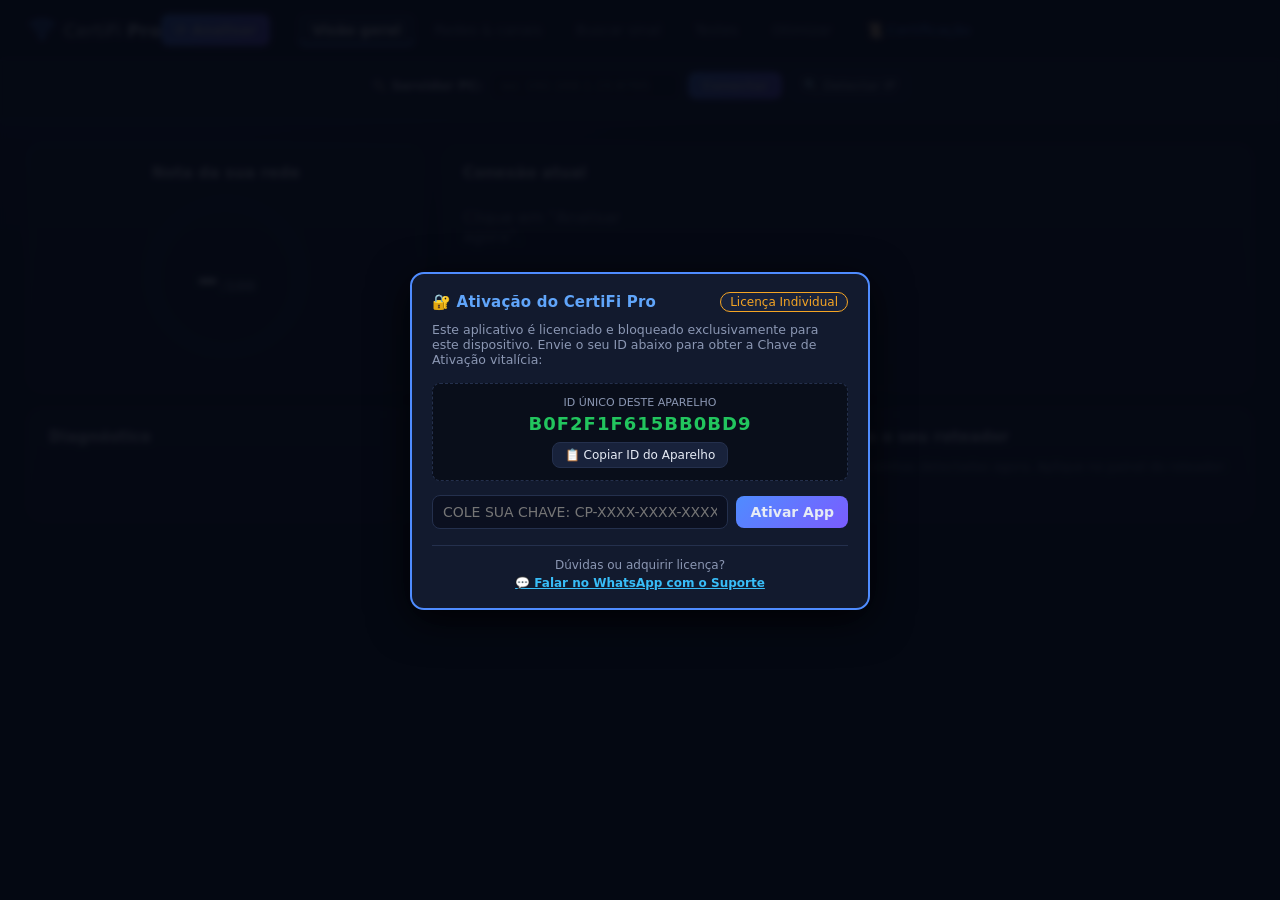
<file: static/index.html>
<!doctype html>
<html lang="pt-BR">
<head>
<meta charset="utf-8">
<meta name="viewport" content="width=device-width, initial-scale=1.0, maximum-scale=1.0, user-scalable=no, viewport-fit=cover">
<title>CertiFi Pro - Certificação e Otimização Wi-Fi</title>
<link rel="stylesheet" href="style.css">
<link rel="manifest" href="manifest.json">
<meta name="theme-color" content="#4f8cff">
<meta name="mobile-web-app-capable" content="yes">
<meta name="apple-mobile-web-app-capable" content="yes">
<meta name="apple-mobile-web-app-status-bar-style" content="black-translucent">
<link rel="apple-touch-icon" href="icon-192.svg">
<script>
  window.API_TOKEN = "__TOKEN__";
  if ('serviceWorker' in navigator) {
    window.addEventListener('load', () => {
      navigator.serviceWorker.register('sw.js').catch(err => console.log('SW error:', err));
    });
  }
</script>
</head>
<body>
<header>
  <div class="header-top">
    <div class="brand">
      <svg viewBox="0 0 24 24" width="28" height="28"><path fill="currentColor" d="M12 21l3.6-4.8a6 6 0 0 0-7.2 0L12 21zm0-18C7.95 3 4.21 4.34 1.2 6.6L3 9a15 15 0 0 1 18 0l1.8-2.4C19.79 4.34 16.05 3 12 3zm0 6c-2.7 0-5.19.89-7.2 2.4L6.6 13.8a9 9 0 0 1 10.8 0l1.8-2.4C17.19 9.89 14.7 9 12 9z"/></svg>
      <span>CertiFi <b>Pro</b></span>
    </div>
    <div class="header-actions">
      <button id="btnScan" class="primary scan-btn-header">⟳ Analisar</button>
      <button id="btnToggleMenu" class="menu-toggle" aria-label="Menu de navegação">☰</button>
    </div>
  </div>
  <nav id="mainNav">
    <button data-tab="overview" class="active">Visão geral</button>
    <button data-tab="channels">Redes &amp; canais</button>
    <button data-tab="signal">Buscar sinal</button>
    <button data-tab="tests">Testes</button>
    <button data-tab="optimize">Otimizar</button>
    <button data-tab="certify" class="cert-btn">📜 Certificação</button>
  </nav>
</header>

<div id="serverConfigBar" style="background: rgba(18,26,46,0.95); padding: 10px 16px; border-bottom: 1px solid var(--line); display: flex; align-items: center; justify-content: center; gap: 8px; font-size: 13px; flex-wrap: wrap;">
  <span>🔌 <b>Servidor PC:</b></span>
  <input type="text" id="serverIpInput" placeholder="ex: 192.168.1.15:8765" style="max-width: 190px; padding: 6px 10px; font-size: 13px;" />
  <button id="btnSaveServerIp" style="padding: 6px 14px; font-size: 13px;" class="primary">Conectar</button>
  <button id="btnAutoDetect" style="padding: 6px 12px; font-size: 13px; background: var(--panel2);">🔍 Detectar IP</button>
  <span id="serverStatus" style="font-size: 12px; color: var(--muted); width: 100%; text-align: center; margin-top: 2px;"></span>
</div>

<main>
  <div id="error" class="banner bad hidden"></div>

  <!-- VISÃO GERAL -->
  <section id="tab-overview" class="tab active">
    <div class="grid g3">
      <div class="card center">
        <h3>Nota da sua rede</h3>
        <div class="ring" id="scoreRing"><svg viewBox="0 0 120 120"><circle cx="60" cy="60" r="52" class="bg"/><circle cx="60" cy="60" r="52" class="fg" id="scoreArc"/></svg><div class="ring-val"><span id="scoreVal">–</span><small>/100</small></div></div>
        <div id="scoreParts" class="parts"></div>
      </div>
      <div class="card span2">
        <h3>Conexão atual</h3>
        <div id="connInfo" class="kv"><p class="muted">Clique em "Analisar agora".</p></div>
      </div>
    </div>
    <div class="grid g2">
      <div class="card">
        <h3>Diagnóstico</h3>
        <ul id="diagList" class="diag"></ul>
      </div>
      <div class="card">
        <h3>Configuração ideal para o seu roteador</h3>
        <p class="muted small">Calculada com base nas redes vizinhas detectadas agora. Aplique no painel do roteador:
          <a id="routerLink" href="#" target="_blank" rel="noopener">abrir painel</a></p>
        <div id="routerCfg"></div>
      </div>
    </div>
  </section>

  <!-- REDES & CANAIS -->
  <section id="tab-channels" class="tab">
    <div class="card">
      <div class="row between">
        <h3>Mapa de espectro</h3>
        <div class="seg" id="bandSel">
          <button data-band="2.4" class="active">2,4 GHz</button>
          <button data-band="5">5 GHz</button>
          <button data-band="6">6 GHz</button>
        </div>
      </div>
      <canvas id="specCanvas" height="300"></canvas>
      <p class="muted small">Cada curva é uma rede. Sua rede aparece em <b class="c-mine">verde</b>. Quanto mais alta a curva, mais forte o sinal.</p>
    </div>
    <div class="card">
      <h3>Qualidade de cada canal <span class="muted small">(100 = livre)</span></h3>
      <canvas id="chanCanvas" height="180"></canvas>
      <div id="chanRec" class="rec"></div>
    </div>
    <div class="card">
      <h3>Redes encontradas <span id="apCount" class="pill"></span></h3>
      <div class="table-wrap"><table id="apTable"><thead><tr>
        <th data-k="ssid">Rede</th><th data-k="rssi">Sinal</th><th data-k="band">Banda</th><th data-k="channel">Canal</th>
        <th data-k="width">Largura</th><th data-k="standard">Padrão</th><th data-k="security">Segurança</th><th data-k="bssid">BSSID</th>
      </tr></thead><tbody></tbody></table></div>
    </div>
  </section>

  <!-- BUSCAR SINAL -->
  <section id="tab-signal" class="tab">
    <!-- 1. Linha do Sinal ao Vivo e Histórico Horizontal (Lado a Lado ou Tela Inteira) -->
    <div class="grid g3">
      <div class="card center">
        <h3>Sinal ao vivo</h3>
        <div class="big" id="liveDbm">–</div>
        <div id="liveLabel" class="muted">dBm</div>
        <div class="meter"><div id="liveBar"></div></div>
        <div id="liveExtra" class="muted small"></div>
        <div class="row gap" style="justify-content:center;margin-top:12px">
          <button id="btnLive" class="primary">▶ Iniciar</button>
          <label class="chk"><input type="checkbox" id="chkSound"> Som (bipe guia)</label>
        </div>
      </div>
      <div class="card span2">
        <div class="row between">
          <h3>Histórico em tempo real (últimos 2 min)</h3>
          <span class="muted small" style="font-size:11px">Oscilação horizontal ⇆</span>
        </div>
        <div id="liveSvgWrap" style="width:100%;height:180px;background:#0c1222;border:1px solid var(--line);border-radius:10px;overflow:hidden;position:relative;">
          <svg id="liveSvg" width="100%" height="100%" viewBox="0 0 600 180" preserveAspectRatio="none" style="display:block;">
            <defs>
              <linearGradient id="liveGrad" x1="0%" y1="0%" x2="0%" y2="100%">
                <stop offset="0%" stop-color="#4f8cff" stop-opacity="0.38"/>
                <stop offset="100%" stop-color="#4f8cff" stop-opacity="0.0"/>
              </linearGradient>
            </defs>
            <!-- Zonas de qualidade -->
            <rect x="44" y="14" width="540" height="40" fill="rgba(34,197,94,0.08)"/>
            <rect x="44" y="54" width="540" height="40" fill="rgba(245,165,36,0.08)"/>
            <rect x="44" y="94" width="540" height="60" fill="rgba(239,68,68,0.08)"/>
            
            <!-- Linhas de grade dBm -->
            <g stroke="rgba(36,48,77,0.5)" stroke-width="1">
              <line x1="44" y1="20" x2="584" y2="20" />
              <line x1="44" y1="52" x2="584" y2="52" />
              <line x1="44" y1="84" x2="584" y2="84" />
              <line x1="44" y1="116" x2="584" y2="116" />
              <line x1="44" y1="148" x2="584" y2="148" />
            </g>

            <!-- Textos dBm -->
            <g font-size="11" fill="#8b97b3" font-family="Segoe UI, system-ui, sans-serif">
              <text x="8" y="24">-30</text>
              <text x="8" y="56">-45</text>
              <text x="8" y="88">-60</text>
              <text x="8" y="120">-75</text>
              <text x="8" y="152">-90</text>
            </g>

            <!-- Rótulos de tempo -->
            <g font-size="10" fill="#64748b" text-anchor="middle" font-family="Segoe UI, system-ui, sans-serif">
              <text x="44" y="172">-2 min</text>
              <text x="314" y="172">-1 min</text>
              <text x="570" y="172">Agora</text>
            </g>

            <!-- Curva preenchida e linha do sinal -->
            <polygon id="svgFillArea" points="" fill="url(#liveGrad)"/>
            <polyline id="svgSignalLine" points="" fill="none" stroke="#4f8cff" stroke-width="2.5" stroke-linecap="round" stroke-linejoin="round"/>
            <circle id="svgCurrentDot" cx="-20" cy="-20" r="5.5" fill="#ffffff" stroke="#4f8cff" stroke-width="2.5"/>
            <text id="svgEmptyHint" x="314" y="94" fill="#8b97b3" font-size="13" text-anchor="middle">Iniciando medição em tempo real…</text>
          </svg>
        </div>
        <p class="muted small" style="margin-top:6px">O gráfico avança para a direita continuamente a cada segundo conforme você caminha pelo ambiente.</p>
      </div>
    </div>

    <!-- 2. Linha de Registro de Cômodos para o Laudo -->
    <div class="grid g2">
      <div class="card" style="border: 2px solid var(--accent); background: linear-gradient(180deg, #162444, #101932);">
        <div class="row between">
          <h3 style="color:#60a5fa;margin-bottom:6px">📍 Registrar Cômodo / Ponto para Laudo</h3>
          <span class="pill" style="color:#22c55e;border-color:rgba(34,197,94,0.4)">Auditado</span>
        </div>
        <p class="muted small" style="margin-top:0">Fique cerca de 5 s no cômodo e toque para salvar a medição atual:</p>
        <div class="row gap" style="margin-top:10px">
          <input id="roomName" placeholder="Ex.: Sala, Quarto Casal, Cozinha…" style="font-size:15px;padding:10px 14px">
          <button id="btnMark" class="primary" style="font-size:15px;padding:10px 18px;white-space:nowrap">📍 Gravar Local</button>
        </div>
        <div class="table-wrap mt">
          <table id="roomTable"><thead><tr><th>Local Gravado</th><th>Média Sinal</th><th>Qualidade</th><th>Ação</th></tr></thead><tbody></tbody></table>
        </div>
        <div class="row gap mt" style="justify-content:flex-end">
          <button onclick="gotoTab('certify')" class="cert-btn" style="padding:6px 14px;font-size:13px">Ir para emissão do Certificado →</button>
        </div>
      </div>
      <div class="card">
        <h3>Guia de níveis de sinal</h3>
        <table class="levels">
          <tr><td><span class="dot ok"></span> −30 a −50 dBm</td><td>Excelente — máximo desempenho</td></tr>
          <tr><td><span class="dot ok"></span> −50 a −60 dBm</td><td>Muito bom — 4K, jogos, chamadas</td></tr>
          <tr><td><span class="dot warn"></span> −60 a −67 dBm</td><td>Bom — mínimo para voz/vídeo confiável</td></tr>
          <tr><td><span class="dot warn"></span> −67 a −70 dBm</td><td>Razoável — navegação e e-mail</td></tr>
          <tr><td><span class="dot bad"></span> −70 a −80 dBm</td><td>Fraco — lento, instável</td></tr>
          <tr><td><span class="dot bad"></span> abaixo de −80</td><td>Péssimo — quedas constantes</td></tr>
        </table>
        <p class="muted small">Dica: se vários cômodos ficarem abaixo de −67 dBm, instale um repetidor ou sistema Mesh.</p>
      </div>
    </div>
  </section>

  <!-- TESTES -->
  <section id="tab-tests" class="tab">
    <div class="grid g3">
      <div class="card">
        <h3>Latência e perda</h3>
        <p class="muted small">Ping de 20 pacotes para o roteador e para a internet. Separa problema de Wi-Fi de problema da operadora.</p>
        <button class="primary" id="btnPing">Testar latência</button>
        <div id="pingRes" class="mt"></div>
      </div>
      <div class="card">
        <h3>Velocidade da internet</h3>
        <p class="muted small">Download e upload via Cloudflare (~15 s).</p>
        <button class="primary" id="btnSpeed">Testar velocidade</button>
        <div id="speedRes" class="mt"></div>
      </div>
      <div class="card">
        <h3>DNS mais rápido</h3>
        <p class="muted small">Mede o tempo de resposta de vários servidores DNS para sites populares no Brasil.</p>
        <button class="primary" id="btnDns">Comparar DNS</button>
        <div id="dnsRes" class="mt"></div>
      </div>
    </div>
  </section>

  <!-- OTIMIZAR -->
  <section id="tab-optimize" class="tab">
    <div class="card">
      <h3>Correções rápidas</h3>
      <div class="actions">
        <button data-act="flushdns"><b>Limpar cache DNS</b><small>Resolve sites que não abrem</small></button>
        <button data-act="reconnect"><b>Reconectar Wi-Fi</b><small>Força reassociação ao melhor ponto</small></button>
        <button data-act="power_max"><b>Wi-Fi em desempenho máximo</b><small>Desativa economia de energia do adaptador</small></button>
        <button data-act="renew" data-admin><b>Renovar IP</b><small>Pede novo endereço ao roteador 🛡</small></button>
        <button data-act="dns_auto" data-admin><b>DNS automático</b><small>Volta ao DNS do roteador 🛡</small></button>
        <button data-act="reset_stack" data-admin data-confirm="Isso redefine o Winsock e a pilha TCP/IP e exige reiniciar o PC. Continuar?"><b>Redefinir pilha de rede</b><small>Último recurso para falhas graves 🛡</small></button>
      </div>
      <p class="muted small">🛡 = pede permissão de administrador (janela do Windows).</p>
      <pre id="actOut" class="out hidden"></pre>
    </div>
    <div class="card">
      <div class="row between"><h3>Configurações avançadas do adaptador</h3><button id="btnProps">Carregar</button></div>
      <p class="muted small">Opções do driver da sua placa Wi-Fi. Recomendações em <b class="c-mine">verde</b>. Alterar reinicia o adaptador por alguns segundos. 🛡</p>
      <div id="netInfo" class="kv small"></div>
      <div class="table-wrap"><table id="propTable"><thead><tr><th>Propriedade</th><th>Valor atual</th><th>Recomendado</th><th>Alterar</th></tr></thead><tbody></tbody></table></div>
    </div>
  </section>

  <!-- CERTIFICAÇÃO -->
  <section id="tab-certify" class="tab">
    <div class="grid g2">
      <div class="card">
        <h3>Dados do Cliente / Instalação</h3>
        <div class="grid g2 gap mt">
          <input id="certClientName" placeholder="Nome do Cliente ou Empresa">
          <input id="certAddress" placeholder="Endereço / Local">
          <input id="certTechnician" placeholder="Nome do Técnico Certificador">
          <input id="certContracted" placeholder="Plano Contratado (ex.: 500 Mega Fibra)">
        </div>
        <h4 class="mt" style="color:var(--accent);font-size:14px">Perfil de SLA / Norma de Aceitação</h4>
        <select id="certSlaProfile" style="width:100%">
          <option value="residencial_padrao">Residencial Padrão (Sinal ≥ -67 dBm, Latência ≤ 45ms)</option>
          <option value="residencial_premium">Residencial Premium / Home Office (Sinal ≥ -60 dBm, Latência ≤ 20ms, 0% perda)</option>
          <option value="corporativo">Corporativo / Comercial (Sinal ≥ -65 dBm, Latência ≤ 15ms, 0% perda)</option>
        </select>
        <button id="btnGenerateCert" class="primary mt" style="width:100%">📜 Emitir Certificado de Conformidade Wi-Fi</button>
      </div>

      <div class="card">
        <h3>Pontos Auditados para Certificação</h3>
        <p class="muted small">Grave os cômodos medidos diretamente aqui ou na aba "Buscar sinal":</p>
        <div class="row gap mt" style="margin-bottom:12px">
          <input id="certRoomName" placeholder="Ex.: Sala, Quarto, Varanda…">
          <button id="btnCertMarkPoint" class="primary" style="white-space:nowrap">📍 Gravar Este Local</button>
        </div>
        <div id="certPointsSummary" class="table-wrap mt"></div>
        <div class="row gap mt" style="justify-content:space-between">
          <button onclick="gotoTab('signal')">📡 Ver medidor de sinal ao vivo →</button>
          <button id="btnClearRooms" style="color:var(--bad)">Limpar todos</button>
        </div>
      </div>
    </div>

    <!-- Área de Visualização do Certificado Impresso / PDF -->
    <div id="certPrintArea" class="card hidden" style="background:#fff;color:#1e293b;border:2px solid #cbd5e1;padding:30px;border-radius:12px;margin-top:20px;">
      <div style="display:flex;justify-content:space-between;align-items:center;border-bottom:2px solid #0f172a;padding-bottom:15px">
        <div>
          <h2 style="margin:0;color:#0f172a;font-size:24px">CERTIFICADO DE CONFORMIDADE DE REDE WI-FI</h2>
          <span style="font-size:13px;color:#64748b">Laudo Técnico de Qualidade e Cobertura Sem Fio</span>
        </div>
        <div style="text-align:right">
          <b id="certCode" style="font-size:14px;color:#2563eb;display:block"></b>
          <small id="certDate" style="color:#64748b"></small>
        </div>
      </div>

      <div style="display:grid;grid-template-columns:1fr 1fr;gap:15px;margin:20px 0;background:#f8fafc;padding:15px;border-radius:8px;font-size:13px">
        <div>
          <p style="margin:4px 0"><b>Cliente:</b> <span id="printClient"></span></p>
          <p style="margin:4px 0"><b>Endereço:</b> <span id="printAddress"></span></p>
          <p style="margin:4px 0"><b>SSID Auditado:</b> <span id="printSsid"></span></p>
        </div>
        <div>
          <p style="margin:4px 0"><b>Técnico Certificador:</b> <span id="printTech"></span></p>
          <p style="margin:4px 0"><b>Perfil de SLA:</b> <span id="printSla"></span></p>
          <p style="margin:4px 0"><b>Velocidade Contratada:</b> <span id="printSpeed"></span></p>
        </div>
      </div>

      <div style="display:flex;align-items:center;justify-content:space-between;padding:15px;border-radius:8px;margin-bottom:20px" id="certBadgeBox">
        <div>
          <h3 style="margin:0;font-size:20px" id="printStatusTitle"></h3>
          <p style="margin:4px 0 0;font-size:13px" id="printStatusSub"></p>
        </div>
        <div style="font-size:28px;font-weight:bold" id="printScore"></div>
      </div>

      <h4 style="margin:15px 0 10px;color:#0f172a">Medições por Cômodo / Ponto do Ambiente</h4>
      <table style="width:100%;border-collapse:collapse;font-size:13px;margin-bottom:20px" id="printPointsTable">
        <thead>
          <tr style="background:#e2e8f0;color:#334155;text-align:left">
            <th style="padding:8px">Ponto / Cômodo</th>
            <th style="padding:8px">Sinal (dBm)</th>
            <th style="padding:8px">Banda</th>
            <th style="padding:8px">Status SLA</th>
            <th style="padding:8px">Observações / Não Conformidades</th>
          </tr>
        </thead>
        <tbody></tbody>
      </table>

      <div style="display:flex;justify-content:space-between;align-items:flex-end;margin-top:40px;border-top:1px dashed #94a3b8;padding-top:20px">
        <div style="font-size:11px;color:#64748b">
          <p style="margin:0">Documento gerado por Wi-Fi Otimizador Pro.</p>
          <p style="margin:2px 0 0">Assinatura digital e validação de conformidade técnica.</p>
        </div>
        <div style="text-align:center;width:200px">
          <div style="border-bottom:1px solid #0f172a;margin-bottom:4px"></div>
          <span style="font-size:12px;color:#334155">Assinatura do Técnico</span>
        </div>
      </div>

      <button id="btnPrintCert" class="primary mt" style="width:100%;margin-top:20px">🖨️ Imprimir / Salvar como PDF</button>
    </div>
  </section>
</main>

<!-- MODAL DE ATIVAÇÃO / LICENÇA OFFLINE -->
<div id="licenseModal" class="loading hidden" style="background: rgba(5,8,18,0.92); z-index: 9999; padding: 20px;">
  <div class="card" style="max-width: 460px; width: 100%; border: 2px solid var(--accent); box-shadow: 0 10px 40px rgba(0,0,0,0.8); background: #121a2e;">
    <div class="row between">
      <h3 style="color:#60a5fa; margin: 0;">🔐 Ativação do CertiFi Pro</h3>
      <span class="pill" style="color:var(--warn); border-color:var(--warn);">Licença Individual</span>
    </div>
    <p class="muted small" style="margin: 10px 0 16px;">
      Este aplicativo é licenciado e bloqueado exclusivamente para este dispositivo. Envie o seu ID abaixo para obter a Chave de Ativação vitalícia:
    </p>

    <div style="background: #090e1a; padding: 12px; border-radius: 8px; border: 1px dashed var(--line); margin-bottom: 14px; text-align: center;">
      <small class="muted" style="display:block; text-transform: uppercase; font-size: 11px;">ID Único deste Aparelho</small>
      <b id="displayDeviceId" style="font-size: 18px; color: #22c55e; letter-spacing: 1px; display: block; margin-top: 4px; word-break: break-all;">CARREGANDO...</b>
      <button id="btnCopyDevId" class="mt" style="font-size: 12px; padding: 5px 12px; margin-top: 8px;">📋 Copiar ID do Aparelho</button>
    </div>

    <div class="row gap mt">
      <input id="inputLicenseKey" placeholder="Cole sua Chave: CP-XXXX-XXXX-XXXX" style="font-size: 14px; text-transform: uppercase;">
      <button id="btnActivateLicense" class="primary" style="white-space: nowrap;">Ativar App</button>
    </div>
    <div id="licenseError" style="color: #ef4444; font-size: 12px; margin-top: 8px; display: none; font-weight: bold; text-align: center;"></div>

    <div style="margin-top: 16px; border-top: 1px solid var(--line); padding-top: 12px; font-size: 12px; color: var(--muted); text-align: center;">
      <span>Dúvidas ou adquirir licença?</span><br>
      <a id="btnWhatsappSupport" href="#" target="_blank" style="color:#38bdf8; font-weight: bold; display: inline-block; margin-top: 4px;">💬 Falar no WhatsApp com o Suporte</a>
    </div>
  </div>
</div>

<div id="toast" class="toast hidden"></div>
<div id="loading" class="loading hidden"><div class="spinner"></div><span id="loadingText">Analisando…</span></div>

<script src="android.js"></script>
<script src="app.js"></script>
</body>
</html>
</file>
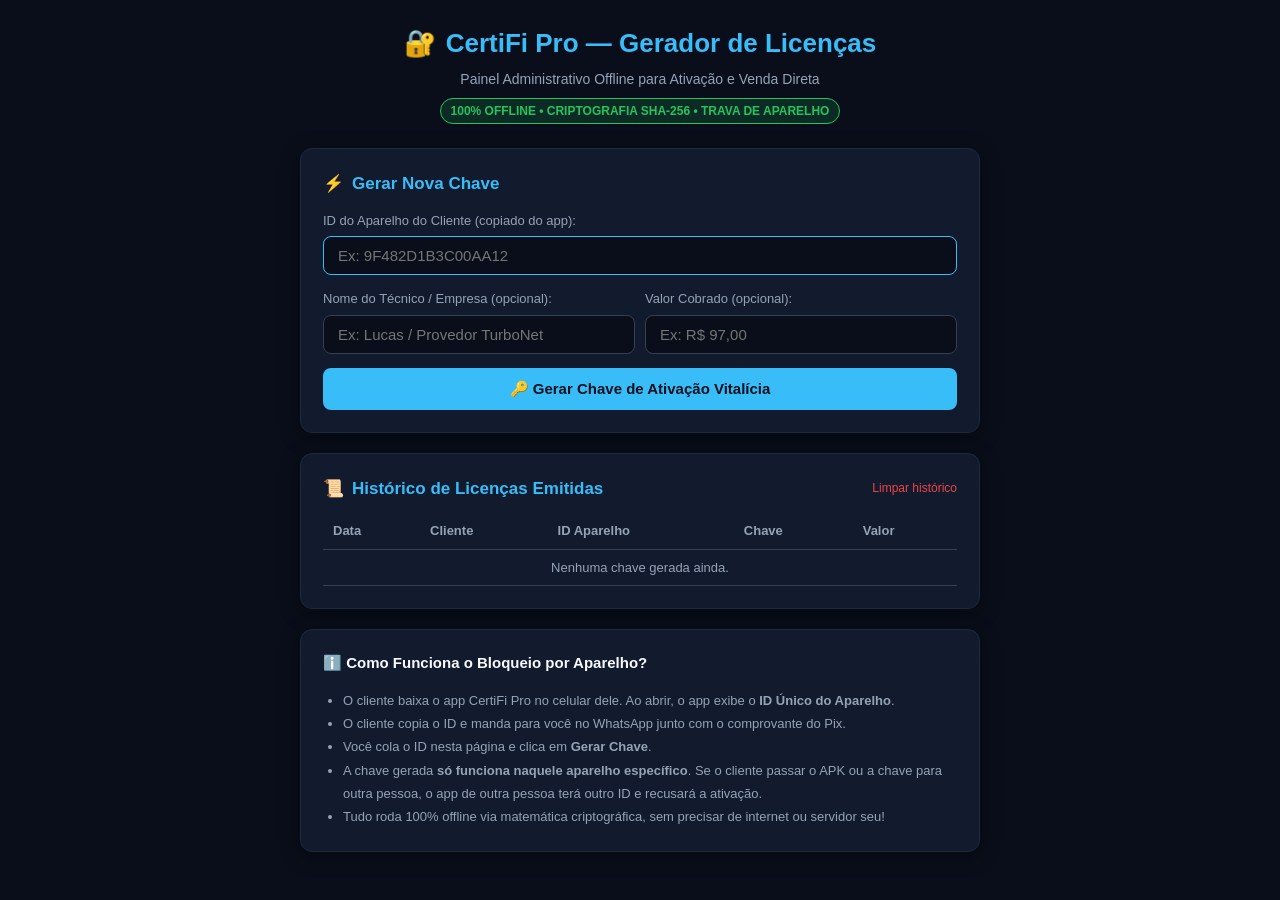
<file: license-generator.html>
<!DOCTYPE html>
<html lang="pt-BR">
<head>
  <meta charset="UTF-8">
  <meta name="viewport" content="width=device-width, initial-scale=1.0">
  <title>CertiFi Pro — Gerador de Licenças Offline</title>
  <style>
    :root {
      --bg: #090e1a;
      --card: #121a2e;
      --card-border: #1e293b;
      --accent: #38bdf8;
      --accent-hover: #0284c7;
      --success: #22c55e;
      --text: #f8fafc;
      --muted: #94a3b8;
      --line: #334155;
    }
    * { box-sizing: border-box; margin: 0; padding: 0; }
    body {
      font-family: -apple-system, BlinkMacSystemFont, "Segoe UI", Roboto, Helvetica, Arial, sans-serif;
      background: var(--bg);
      color: var(--text);
      padding: 24px 16px;
      line-height: 1.5;
    }
    .container {
      max-width: 680px;
      margin: 0 auto;
    }
    .header {
      text-align: center;
      margin-bottom: 24px;
    }
    .header h1 {
      font-size: 26px;
      color: var(--accent);
      display: flex;
      align-items: center;
      justify-content: center;
      gap: 10px;
    }
    .header p {
      color: var(--muted);
      font-size: 14px;
      margin-top: 6px;
    }
    .badge {
      display: inline-block;
      background: rgba(34,197,94,0.15);
      color: var(--success);
      border: 1px solid var(--success);
      padding: 3px 10px;
      border-radius: 999px;
      font-size: 12px;
      font-weight: bold;
      margin-top: 8px;
    }
    .card {
      background: var(--card);
      border: 1px solid var(--card-border);
      border-radius: 12px;
      padding: 22px;
      margin-bottom: 20px;
      box-shadow: 0 4px 20px rgba(0,0,0,0.4);
    }
    .card h2 {
      font-size: 17px;
      color: var(--accent);
      margin-bottom: 14px;
      display: flex;
      align-items: center;
      gap: 8px;
    }
    .form-group {
      margin-bottom: 14px;
    }
    label {
      display: block;
      font-size: 13px;
      color: var(--muted);
      margin-bottom: 6px;
      font-weight: 500;
    }
    input, textarea {
      width: 100%;
      background: #090e1a;
      border: 1px solid var(--line);
      border-radius: 8px;
      padding: 10px 14px;
      color: #fff;
      font-size: 15px;
      font-family: inherit;
      outline: none;
      transition: border-color 0.2s;
    }
    input:focus, textarea:focus {
      border-color: var(--accent);
    }
    .btn {
      background: var(--accent);
      color: #04101e;
      font-weight: bold;
      border: none;
      border-radius: 8px;
      padding: 12px 20px;
      font-size: 15px;
      cursor: pointer;
      width: 100%;
      display: flex;
      align-items: center;
      justify-content: center;
      gap: 8px;
      transition: all 0.2s;
    }
    .btn:hover {
      background: var(--accent-hover);
      color: #fff;
    }
    .btn-secondary {
      background: #1e293b;
      color: #cbd5e1;
      border: 1px solid var(--line);
      margin-top: 8px;
    }
    .btn-secondary:hover {
      background: #334155;
      color: #fff;
    }
    .key-box {
      background: #060a14;
      border: 2px dashed var(--success);
      border-radius: 10px;
      padding: 16px;
      text-align: center;
      margin: 16px 0;
    }
    .key-display {
      font-family: ui-monospace, SFMono-Regular, Menlo, Monaco, Consolas, monospace;
      font-size: 24px;
      font-weight: bold;
      color: var(--success);
      letter-spacing: 2px;
      word-break: break-all;
    }
    .row {
      display: flex;
      gap: 10px;
    }
    .table-wrap {
      overflow-x: auto;
      margin-top: 10px;
    }
    table {
      width: 100%;
      border-collapse: collapse;
      font-size: 13px;
    }
    th, td {
      padding: 8px 10px;
      text-align: left;
      border-bottom: 1px solid var(--line);
    }
    th {
      color: var(--muted);
      font-weight: 600;
    }
    .toast {
      position: fixed;
      bottom: 20px;
      right: 20px;
      background: var(--success);
      color: #052e16;
      font-weight: bold;
      padding: 12px 20px;
      border-radius: 8px;
      box-shadow: 0 6px 20px rgba(0,0,0,0.5);
      z-index: 99;
      display: none;
    }
  </style>
</head>
<body>

<div class="container">
  <div class="header">
    <h1><span>🔐</span> CertiFi Pro — Gerador de Licenças</h1>
    <p>Painel Administrativo Offline para Ativação e Venda Direta</p>
    <span class="badge">100% OFFLINE • CRIPTOGRAFIA SHA-256 • TRAVA DE APARELHO</span>
  </div>

  <div class="card">
    <h2><span>⚡</span> Gerar Nova Chave</h2>
    <div class="form-group">
      <label for="inputDevId">ID do Aparelho do Cliente (copiado do app):</label>
      <input id="inputDevId" placeholder="Ex: 9F482D1B3C00AA12" autocomplete="off" autofocus>
    </div>
    <div class="row">
      <div class="form-group" style="flex: 1;">
        <label for="inputClientName">Nome do Técnico / Empresa (opcional):</label>
        <input id="inputClientName" placeholder="Ex: Lucas / Provedor TurboNet">
      </div>
      <div class="form-group" style="flex: 1;">
        <label for="inputValue">Valor Cobrado (opcional):</label>
        <input id="inputValue" placeholder="Ex: R$ 97,00">
      </div>
    </div>

    <button id="btnGenerate" class="btn">🔑 Gerar Chave de Ativação Vitalícia</button>

    <div id="resultArea" style="display: none; margin-top: 16px;">
      <div class="key-box">
        <label style="color: var(--muted); margin-bottom: 4px;">CHAVE EXCLUSIVA DESTE APARELHO:</label>
        <div id="keyDisplay" class="key-display">CP-XXXX-XXXX-XXXX</div>
      </div>

      <button id="btnCopyKeyOnly" class="btn">📋 Copiar Apenas a Chave</button>

      <div class="form-group" style="margin-top: 16px;">
        <label for="msgPreview">Mensagem formatada pronta para enviar no WhatsApp:</label>
        <textarea id="msgPreview" rows="8" style="font-size: 13px;"></textarea>
      </div>

      <button id="btnCopyMessage" class="btn btn-secondary">💬 Copiar Mensagem Completa para WhatsApp</button>
    </div>
  </div>

  <!-- HISTÓRICO LOCAL -->
  <div class="card">
    <div style="display: flex; justify-content: space-between; align-items: center; margin-bottom: 12px;">
      <h2 style="margin: 0;"><span>📜</span> Histórico de Licenças Emitidas</h2>
      <button id="btnClearHistory" style="background: none; border: none; color: #ef4444; font-size: 12px; cursor: pointer;">Limpar histórico</button>
    </div>
    <div class="table-wrap">
      <table id="historyTable">
        <thead>
          <tr>
            <th>Data</th>
            <th>Cliente</th>
            <th>ID Aparelho</th>
            <th>Chave</th>
            <th>Valor</th>
          </tr>
        </thead>
        <tbody id="historyBody">
          <tr><td colspan="5" style="color: var(--muted); text-align: center;">Nenhuma chave gerada ainda.</td></tr>
        </tbody>
      </table>
    </div>
  </div>

  <!-- COMO FUNCIONA -->
  <div class="card" style="font-size: 13px; color: var(--muted);">
    <h2 style="font-size: 15px; color: var(--text);">ℹ️ Como Funciona o Bloqueio por Aparelho?</h2>
    <ul style="padding-left: 20px; line-height: 1.8;">
      <li>O cliente baixa o app CertiFi Pro no celular dele. Ao abrir, o app exibe o <b>ID Único do Aparelho</b>.</li>
      <li>O cliente copia o ID e manda para você no WhatsApp junto com o comprovante do Pix.</li>
      <li>Você cola o ID nesta página e clica em <b>Gerar Chave</b>.</li>
      <li>A chave gerada <b>só funciona naquele aparelho específico</b>. Se o cliente passar o APK ou a chave para outra pessoa, o app de outra pessoa terá outro ID e recusará a ativação.</li>
      <li>Tudo roda 100% offline via matemática criptográfica, sem precisar de internet ou servidor seu!</li>
    </ul>
  </div>
</div>

<div id="toast" class="toast">✔ Copiado com sucesso!</div>

<script>
"use strict";

const LICENSE_SALT = "CertiFi-Pro-2026-SecLock-MasterSalt#Offline!";

function sha256Sync(ascii) {
  function rightRotate(value, amount) { return (value >>> amount) | (value << (32 - amount)); }
  var words = [];
  var asciiBitLength = ascii.length * 8;
  for (var i = 0; i < ascii.length; i++) {
    words[i >> 2] |= (ascii.charCodeAt(i) & 0xff) << (24 - (i % 4) * 8);
  }
  words[asciiBitLength >> 5] |= 0x80 << (24 - (asciiBitLength % 32));
  words[(((asciiBitLength + 64) >> 9) << 4) + 15] = asciiBitLength;
  var hash = [0x6a09e667, 0xbb67ae85, 0x3c6ef372, 0xa54ff53a, 0x510e527f, 0x9b05688c, 0x1f83d9ab, 0x5be0cd19];
  var k = [
    0x428a2f98, 0x71374491, 0xb5c0fbcf, 0xe9b5dba5, 0x3956c25b, 0x59f111f1, 0x923f82a4, 0xab1c5ed5,
    0xd807aa98, 0x12835b01, 0x243185be, 0x550c7dc3, 0x72be5d74, 0x80deb1fe, 0x9bdc06a7, 0xc19bf174,
    0xe49b69c1, 0xefbe4786, 0x0fc19dc6, 0x240ca1cc, 0x2de92c6f, 0x4a7484aa, 0x5cb0a9dc, 0x76f988da,
    0x983e5152, 0xa831c66d, 0xb00327c8, 0xbf597fc7, 0xc6e00bf3, 0xd5a79147, 0x06ca6351, 0x14292967,
    0x27b70a85, 0x2e1b2138, 0x4d2c6dfc, 0x53380d13, 0x650a7354, 0x766a0abb, 0x81c2c92e, 0x92722c85,
    0xa2bfe8a1, 0xa81a664b, 0xc24b8b70, 0xc76c51a3, 0xd192e819, 0xd6990624, 0xf40e3585, 0x106aa070,
    0x19a4c116, 0x1e376c08, 0x2748774c, 0x34b0bcb5, 0x391c0cb3, 0x4ed8aa4a, 0x5b9cca4f, 0x682e6ff3,
    0x748f82ee, 0x78a5636f, 0x84c87814, 0x8cc70208, 0x90befffa, 0xa4506ceb, 0xbef9a3f7, 0xc67178f2
  ];
  for (var i = 0; i < words.length; i += 16) {
    var w = words.slice(i, i + 16);
    while (w.length < 16) w.push(0);
    var oldHash = hash.slice(0);
    for (var j = 0; j < 64; j++) {
      var w15 = w[j - 15], w2 = w[j - 2];
      var a = hash[0], e = hash[4];
      var s1 = rightRotate(e, 6) ^ rightRotate(e, 11) ^ rightRotate(e, 25);
      var ch = (e & hash[5]) ^ ((~e) & hash[6]);
      var temp1 = (hash[7] + s1 + ch + k[j] + (w[j] = (j < 16) ? (w[j] || 0) : (
        ((w[j - 16] || 0) +
        (rightRotate(w15, 7) ^ rightRotate(w15, 18) ^ (w15 >>> 3)) +
        (w[j - 7] || 0) +
        (rightRotate(w2, 17) ^ rightRotate(w2, 19) ^ (w2 >>> 10))) | 0
      ))) | 0;
      var s0 = rightRotate(a, 2) ^ rightRotate(a, 13) ^ rightRotate(a, 22);
      var maj = (a & hash[1]) ^ (a & hash[2]) ^ (hash[1] & hash[2]);
      var temp2 = (s0 + maj) | 0;
      hash = [(temp1 + temp2) | 0, hash[0], hash[1], hash[2], (hash[3] + temp1) | 0, hash[4], hash[5], hash[6]];
    }
    for (var j = 0; j < 8; j++) hash[j] = (hash[j] + oldHash[j]) | 0;
  }
  var result = '';
  for (var i = 0; i < 8; i++) {
    for (var j = 3; j >= 0; j--) {
      var b = (hash[i] >> (8 * j)) & 255;
      result += (b < 16 ? '0' : '') + b.toString(16);
    }
  }
  return result;
}

function computeLicenseKey(deviceId) {
  if (!deviceId) return "";
  const norm = String(deviceId).replace(/[^A-Za-z0-9]/g, "").toUpperCase();
  if (!norm) return "";
  const hash = sha256Sync(norm + ":" + LICENSE_SALT).toUpperCase();
  return "CP-" + hash.substring(0, 4) + "-" + hash.substring(4, 8) + "-" + hash.substring(8, 12);
}

function showToast(msg) {
  const t = document.getElementById("toast");
  t.textContent = msg;
  t.style.display = "block";
  setTimeout(() => { t.style.display = "none"; }, 2500);
}

function copyToClipboard(text) {
  if (navigator.clipboard && navigator.clipboard.writeText) {
    navigator.clipboard.writeText(text).then(() => showToast("✔ Copiado para a área de transferência!"));
  } else {
    const ta = document.createElement("textarea");
    ta.value = text;
    document.body.appendChild(ta);
    ta.select();
    document.execCommand("copy");
    document.body.removeChild(ta);
    showToast("✔ Copiado para a área de transferência!");
  }
}

// Histórico local
function loadHistory() {
  const list = JSON.parse(localStorage.getItem("certifi_gen_history") || "[]");
  const tbody = document.getElementById("historyBody");
  if (!list.length) {
    tbody.innerHTML = '<tr><td colspan="5" style="color: var(--muted); text-align: center;">Nenhuma chave gerada ainda.</td></tr>';
    return;
  }
  tbody.innerHTML = list.map(item => `
    <tr>
      <td>${item.date}</td>
      <td><b>${item.client || "Cliente"}</b></td>
      <td style="font-family: monospace;">${item.devId}</td>
      <td style="font-family: monospace; color: var(--success); font-weight: bold;">${item.key}</td>
      <td>${item.val || "–"}</td>
    </tr>
  `).join("");
}

function saveHistoryItem(item) {
  const list = JSON.parse(localStorage.getItem("certifi_gen_history") || "[]");
  list.unshift(item);
  if (list.length > 50) list.pop();
  localStorage.setItem("certifi_gen_history", JSON.stringify(list));
  loadHistory();
}

document.getElementById("btnGenerate").onclick = () => {
  const rawId = document.getElementById("inputDevId").value.trim();
  const client = document.getElementById("inputClientName").value.trim();
  const val = document.getElementById("inputValue").value.trim();

  if (!rawId) {
    alert("Por favor, digite ou cole o ID do aparelho do cliente!");
    return;
  }

  const key = computeLicenseKey(rawId);
  document.getElementById("keyDisplay").textContent = key;

  const now = new Date();
  const pad = n => String(n).padStart(2, "0");
  const dateStr = `${pad(now.getDate())}/${pad(now.getMonth() + 1)}/${now.getFullYear()} ${pad(now.getHours())}:${pad(now.getMinutes())}`;

  const greeting = client ? `Olá ${client}!` : "Olá!";
  const msg = `${greeting} Segue a sua Chave de Ativação Vitalícia do CertiFi Pro:

📱 ID do seu Aparelho: ${rawId}
🔑 Chave de Ativação: ${key}

Instruções para Ativação:
1. Abra o app CertiFi Pro no seu celular
2. Cole a Chave de Ativação no campo "Cole sua Chave"
3. Clique no botão "Ativar App"

Pronto! Seu CertiFi Pro está liberado para uso ilimitado e vitalício neste aparelho. 🚀`;

  document.getElementById("msgPreview").value = msg;
  document.getElementById("resultArea").style.display = "block";

  saveHistoryItem({
    date: dateStr,
    client: client,
    devId: rawId,
    key: key,
    val: val
  });

  showToast("Chave gerada com sucesso!");
};

document.getElementById("btnCopyKeyOnly").onclick = () => {
  const key = document.getElementById("keyDisplay").textContent;
  copyToClipboard(key);
};

document.getElementById("btnCopyMessage").onclick = () => {
  const msg = document.getElementById("msgPreview").value;
  copyToClipboard(msg);
};

document.getElementById("btnClearHistory").onclick = () => {
  if (confirm("Deseja realmente limpar todo o histórico de chaves geradas?")) {
    localStorage.removeItem("certifi_gen_history");
    loadHistory();
  }
};

loadHistory();
</script>
</body>
</html>
</file>
<file: static/style.css>
:root {
  --bg: #0b1020; --panel: #121a2e; --panel2: #18223b; --line: #24304d;
  --text: #e6ebf5; --muted: #8b97b3; --accent: #4f8cff; --accent2: #7b5cff;
  --ok: #22c55e; --warn: #f5a524; --bad: #ef4444; --info: #38bdf8; --mine: #22c55e;
}
* { box-sizing: border-box; }
html, body {
  margin: 0;
  padding: 0;
  width: 100%;
  max-width: 100vw;
  overflow-x: hidden;
  -webkit-text-size-adjust: 100%;
}
body { font-family: "Segoe UI", system-ui, sans-serif; background: radial-gradient(1200px 600px at 10% -10%, #1a2550 0%, var(--bg) 60%); color: var(--text); min-height: 100vh; }
header { display: flex; align-items: center; justify-content: space-between; gap: 12px; padding: 10px 14px; background: rgba(11,16,32,.92); backdrop-filter: blur(12px); border-bottom: 1px solid var(--line); position: sticky; top: 0; z-index: 100; flex-wrap: wrap; width: 100%; max-width: 100vw; }
.header-top { display: flex; align-items: center; justify-content: space-between; width: 100%; }
.header-actions { display: flex; align-items: center; gap: 8px; flex-shrink: 0; }
.brand { display: flex; align-items: center; gap: 8px; font-size: 18px; color: var(--accent); user-select: none; }
.brand span { color: var(--text); }
.menu-toggle { display: inline-flex; align-items: center; justify-content: center; width: 38px; height: 38px; padding: 0; font-size: 20px; background: var(--panel2); border: 1px solid var(--line); border-radius: 8px; color: var(--text); cursor: pointer; flex-shrink: 0; }
.menu-toggle:hover { border-color: var(--accent); }
nav { display: none; width: 100%; gap: 6px; padding-top: 10px; border-top: 1px solid rgba(36,48,77,.5); flex-direction: column; }
nav.open { display: flex; animation: fade .2s ease-out; }
nav button { background: var(--panel2); border: 1px solid var(--line); color: var(--muted); padding: 10px 14px; border-radius: 8px; font-size: 14px; cursor: pointer; text-align: left; width: 100%; display: flex; align-items: center; gap: 8px; }
nav button:hover { color: var(--text); background: var(--panel); border-color: var(--accent); }
nav button.active { color: #fff; background: linear-gradient(90deg, rgba(79,140,255,.2), rgba(123,92,255,.1)); border-color: var(--accent); font-weight: 600; }
nav button.cert-btn { border-color: rgba(79,140,255,.5); color: var(--accent); }
@media (min-width: 900px) {
  header { flex-wrap: nowrap; padding: 14px 28px; }
  .header-top { width: auto; }
  .menu-toggle { display: none; }
  nav { display: flex !important; width: auto; flex-direction: row; padding-top: 0; border-top: none; flex: 1; margin: 0 16px; }
  nav button { width: auto; background: none; border: none; text-align: center; padding: 8px 14px; }
  nav button.active { background: var(--panel2); box-shadow: inset 0 -2px 0 var(--accent); }
}
button { font-family: inherit; background: var(--panel2); color: var(--text); border: 1px solid var(--line); padding: 8px 14px; border-radius: 8px; cursor: pointer; font-size: 14px; transition: .15s; }
button:hover { border-color: var(--accent); }
button:disabled { opacity: .5; cursor: wait; }
button.primary { background: linear-gradient(135deg, var(--accent), var(--accent2)); border: none; font-weight: 600; }
button.primary:hover { filter: brightness(1.1); }
input, select { font-family: inherit; background: var(--bg); color: var(--text); border: 1px solid var(--line); padding: 8px 10px; border-radius: 8px; font-size: 14px; max-width: 100%; }
input { flex: 1; min-width: 0; }
main { padding: 12px 14px; max-width: 1400px; margin: 0 auto; width: 100%; overflow-x: hidden; }
@media (min-width: 768px) { main { padding: 24px 28px; } }
.tab { display: none; width: 100%; } .tab.active { display: block; animation: fade .25s; }
@keyframes fade { from { opacity: 0; transform: translateY(4px); } }
.grid { display: grid; gap: 14px; margin-bottom: 14px; width: 100%; }
.g2 { grid-template-columns: 1fr 1fr; } .g3 { grid-template-columns: 1fr 1fr 1fr; }
.span2 { grid-column: span 2; }
@media (max-width: 900px) {
  .g2, .g3 { grid-template-columns: 1fr !important; }
  .span2 { grid-column: auto !important; }
}
.card { background: linear-gradient(180deg, var(--panel), #0f1628); border: 1px solid var(--line); border-radius: 14px; padding: 14px 16px; margin-bottom: 14px; width: 100%; overflow: hidden; }
@media (min-width: 768px) {
  .card { padding: 18px 20px; margin-bottom: 18px; }
  .grid { gap: 18px; margin-bottom: 18px; }
}
.grid > .card { margin-bottom: 0; }
.card h3 { margin: 0 0 10px; font-size: 15px; font-weight: 600; letter-spacing: .2px; }
.center { text-align: center; }
.muted { color: var(--muted); } .small { font-size: 12.5px; } .mt { margin-top: 12px; }
.row { display: flex; align-items: center; max-width: 100%; flex-wrap: wrap; } .between { justify-content: space-between; } .gap { gap: 8px; }
.hidden { display: none !important; }
.pill { background: var(--panel2); border: 1px solid var(--line); padding: 2px 9px; border-radius: 99px; font-size: 12px; color: var(--muted); margin-left: 6px; }
.c-mine { color: var(--mine); }
a { color: var(--accent); }

.ring { position: relative; width: 170px; height: 170px; margin: 6px auto 10px; }
.ring svg { transform: rotate(-90deg); width: 100%; height: 100%; }
.ring circle { fill: none; stroke-width: 10; }
.ring .bg { stroke: var(--panel2); }
.ring .fg { stroke: var(--accent); stroke-linecap: round; stroke-dasharray: 326.7; stroke-dashoffset: 326.7; transition: stroke-dashoffset 1s, stroke .5s; }
.ring-val { position: absolute; inset: 0; display: flex; align-items: center; justify-content: center; font-size: 44px; font-weight: 700; }
.ring-val small { font-size: 14px; color: var(--muted); margin-left: 2px; margin-top: 18px; }
.parts { display: grid; grid-template-columns: 1fr 1fr; gap: 6px 12px; text-align: left; font-size: 12.5px; }
.parts div { display: flex; justify-content: space-between; color: var(--muted); }
.parts b { color: var(--text); }

.kv { display: grid; grid-template-columns: repeat(auto-fill, minmax(170px, 1fr)); gap: 12px; }
.kv div { background: var(--panel2); border-radius: 10px; padding: 10px 12px; }
.kv label { display: block; font-size: 11.5px; color: var(--muted); text-transform: uppercase; letter-spacing: .5px; margin-bottom: 3px; }
.kv span { font-size: 15px; font-weight: 600; word-break: break-all; }

.diag { list-style: none; margin: 0; padding: 0; display: flex; flex-direction: column; gap: 10px; }
.diag li { display: flex; gap: 12px; padding: 12px; background: var(--panel2); border-radius: 10px; border-left: 3px solid var(--info); }
.diag li.ok { border-color: var(--ok); } .diag li.warn { border-color: var(--warn); } .diag li.bad { border-color: var(--bad); }
.diag .ic { font-size: 18px; line-height: 1.2; }
.diag b { display: block; margin-bottom: 3px; font-size: 14px; }
.diag p { margin: 0; color: var(--muted); font-size: 13px; line-height: 1.45; }

.cfg-group { margin-bottom: 14px; }
.cfg-group h4 { margin: 0 0 6px; font-size: 13px; color: var(--accent); }
.cfg-group table { width: 100%; }
.cfg-group td { padding: 5px 0; font-size: 13px; border-bottom: 1px dashed var(--line); }
.cfg-group td:first-child { color: var(--muted); width: 45%; }
.tips { padding-left: 18px; margin: 6px 0 0; color: var(--muted); font-size: 13px; line-height: 1.6; }

canvas { width: 100%; display: block; background: #0c1222; border: 1px solid var(--line); border-radius: 10px; }
.seg { display: flex; background: var(--bg); border: 1px solid var(--line); border-radius: 9px; padding: 3px; }
.seg button { border: none; background: none; padding: 6px 12px; }
.seg button.active { background: var(--panel2); color: var(--text); }
.rec { margin-top: 10px; padding: 12px 14px; background: rgba(34,197,94,.08); border: 1px solid rgba(34,197,94,.3); border-radius: 10px; font-size: 14px; }

.table-wrap { overflow-x: auto; }
table { border-collapse: collapse; width: 100%; font-size: 13px; }
th { text-align: left; color: var(--muted); font-weight: 500; padding: 8px; border-bottom: 1px solid var(--line); cursor: pointer; white-space: nowrap; }
td { padding: 8px; border-bottom: 1px solid rgba(36,48,77,.6); }
tr.mine td { background: rgba(34,197,94,.07); }
tr.mine td:first-child { box-shadow: inset 3px 0 0 var(--mine); }
.sigbar { display: inline-block; width: 50px; height: 6px; background: var(--panel2); border-radius: 3px; overflow: hidden; vertical-align: middle; margin-right: 6px; }
.sigbar i { display: block; height: 100%; }

.big { font-size: 72px; font-weight: 700; line-height: 1; margin-top: 8px; font-variant-numeric: tabular-nums; }
.meter { height: 12px; background: var(--panel2); border-radius: 6px; overflow: hidden; margin: 16px 10px 8px; }
.meter div { height: 100%; width: 0; transition: width .4s, background .4s; border-radius: 6px; }
.chk { display: flex; align-items: center; gap: 6px; font-size: 13px; color: var(--muted); }
.chk input { flex: none; }
.levels td { font-size: 13px; }
.dot { display: inline-block; width: 9px; height: 9px; border-radius: 50%; margin-right: 6px; }
.dot.ok { background: var(--ok); } .dot.warn { background: var(--warn); } .dot.bad { background: var(--bad); }

.metric { display: flex; justify-content: space-between; padding: 8px 0; border-bottom: 1px dashed var(--line); font-size: 13.5px; }
.metric b { font-variant-numeric: tabular-nums; }
.speed-big { display: flex; gap: 18px; margin-bottom: 8px; }
.speed-big div { flex: 1; background: var(--panel2); border-radius: 10px; padding: 12px; text-align: center; }
.speed-big b { display: block; font-size: 30px; }
.speed-big small { color: var(--muted); }
.verdict { margin-top: 10px; font-size: 13px; padding: 10px; border-radius: 8px; background: var(--panel2); line-height: 1.5; }

.actions { display: grid; grid-template-columns: repeat(auto-fill, minmax(220px, 1fr)); gap: 10px; }
.actions button { text-align: left; padding: 12px 14px; }
.actions b { display: block; margin-bottom: 3px; }
.actions small { color: var(--muted); font-size: 12px; }
.out { background: #060a14; border: 1px solid var(--line); border-radius: 8px; padding: 12px; font-size: 12px; white-space: pre-wrap; max-height: 260px; overflow: auto; margin-top: 12px; }
.banner { padding: 12px 16px; border-radius: 10px; margin-bottom: 16px; }
.banner.bad { background: rgba(239,68,68,.12); border: 1px solid rgba(239,68,68,.4); }
.good { color: var(--ok); } .mid { color: var(--warn); } .poor { color: var(--bad); }

.toast { position: fixed; bottom: 24px; right: 24px; background: var(--panel2); border: 1px solid var(--line); padding: 12px 18px; border-radius: 10px; box-shadow: 0 10px 30px rgba(0,0,0,.4); z-index: 50; max-width: 380px; }
.loading { position: fixed; inset: 0; background: rgba(5,8,18,.6); backdrop-filter: blur(3px); display: flex; flex-direction: column; align-items: center; justify-content: center; gap: 14px; z-index: 40; }
.spinner { width: 46px; height: 46px; border: 4px solid var(--panel2); border-top-color: var(--accent); border-radius: 50%; animation: spin 0.9s linear infinite; }
@keyframes spin { to { transform: rotate(360deg); } }

/* Ajustes específicos para telas mobile (smartphones) */
@media (max-width: 600px) {
  body { font-size: 14px; }
  main { padding: 8px 10px; }
  .card { padding: 12px 14px; border-radius: 12px; }
  .big { font-size: 54px; }
  .row.gap { flex-direction: column; align-items: stretch; gap: 8px; }
  .row.gap > * { width: 100% !important; }
  .header-top { gap: 6px; }
  .brand { font-size: 17px; }
  .scan-btn-header { padding: 6px 12px; font-size: 13px; }
  .actions { grid-template-columns: 1fr; }
  .kv { grid-template-columns: 1fr 1fr; gap: 8px; }
  .parts { grid-template-columns: 1fr; }
  #certPrintArea { padding: 15px !important; }
  #certPrintArea > div:nth-child(2) { grid-template-columns: 1fr !important; }
}

/* Regras de Impressão / PDF */
@media print {
  body { background: #fff !important; color: #000 !important; }
  header, nav, #serverConfigBar, .header-top, .tab:not(#tab-certify), #tab-certify > .grid, #btnPrintCert, #toast, #loading {
    display: none !important;
  }
  #tab-certify, #certPrintArea {
    display: block !important;
    border: none !important;
    padding: 0 !important;
    margin: 0 !important;
    box-shadow: none !important;
    background: #fff !important;
    color: #000 !important;
  }
}
</file>
